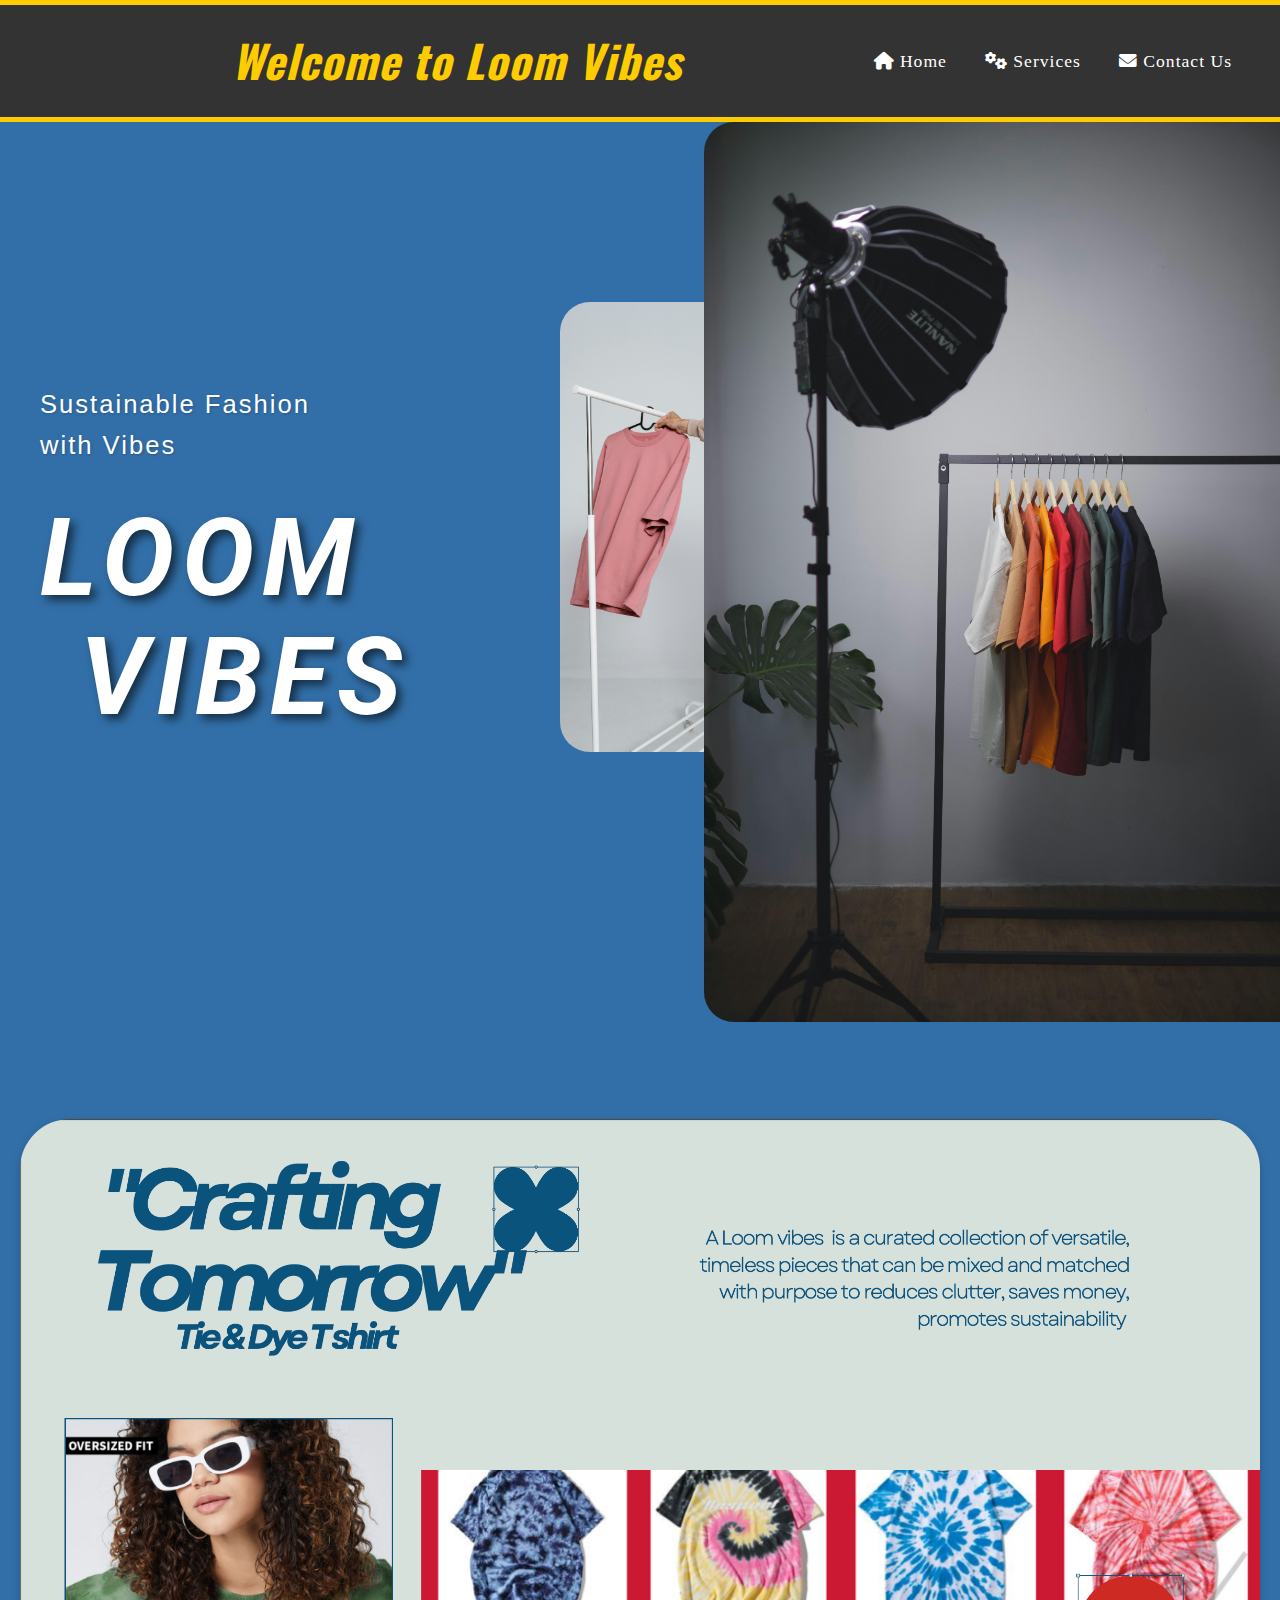
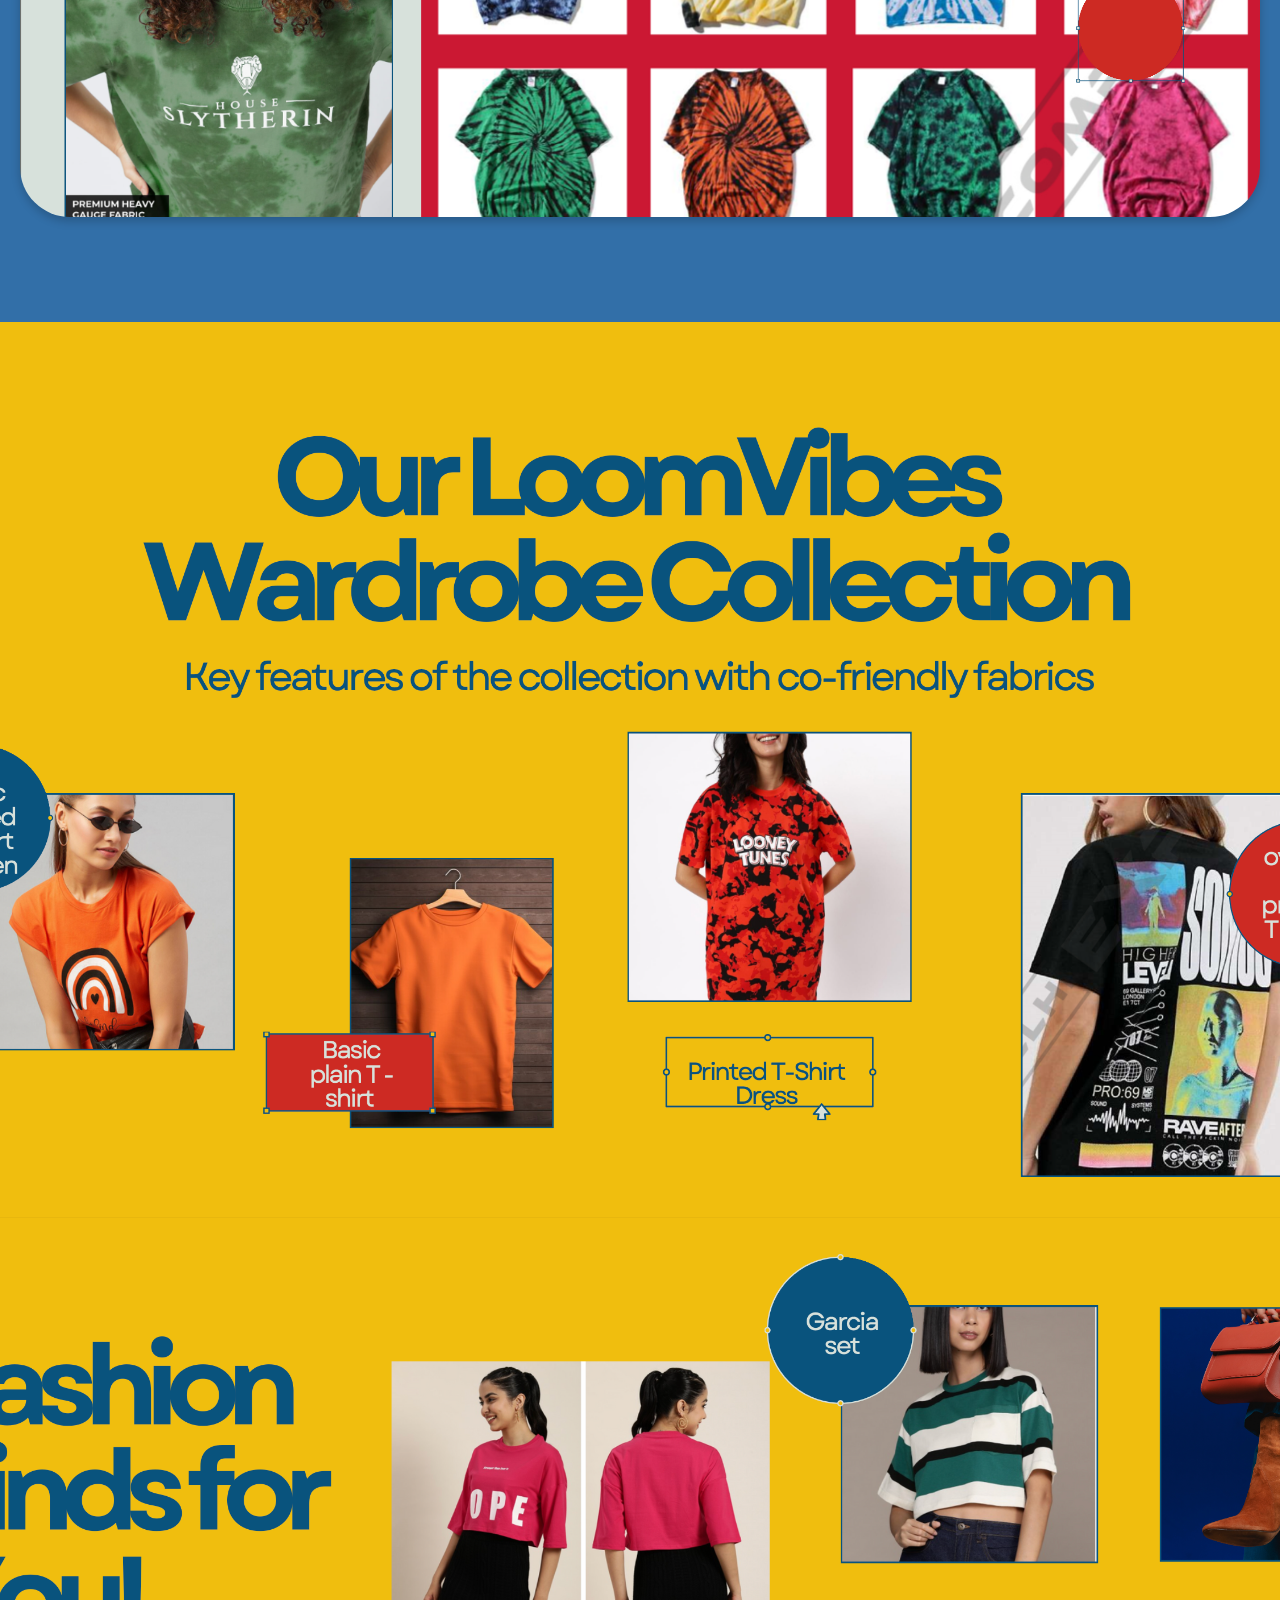
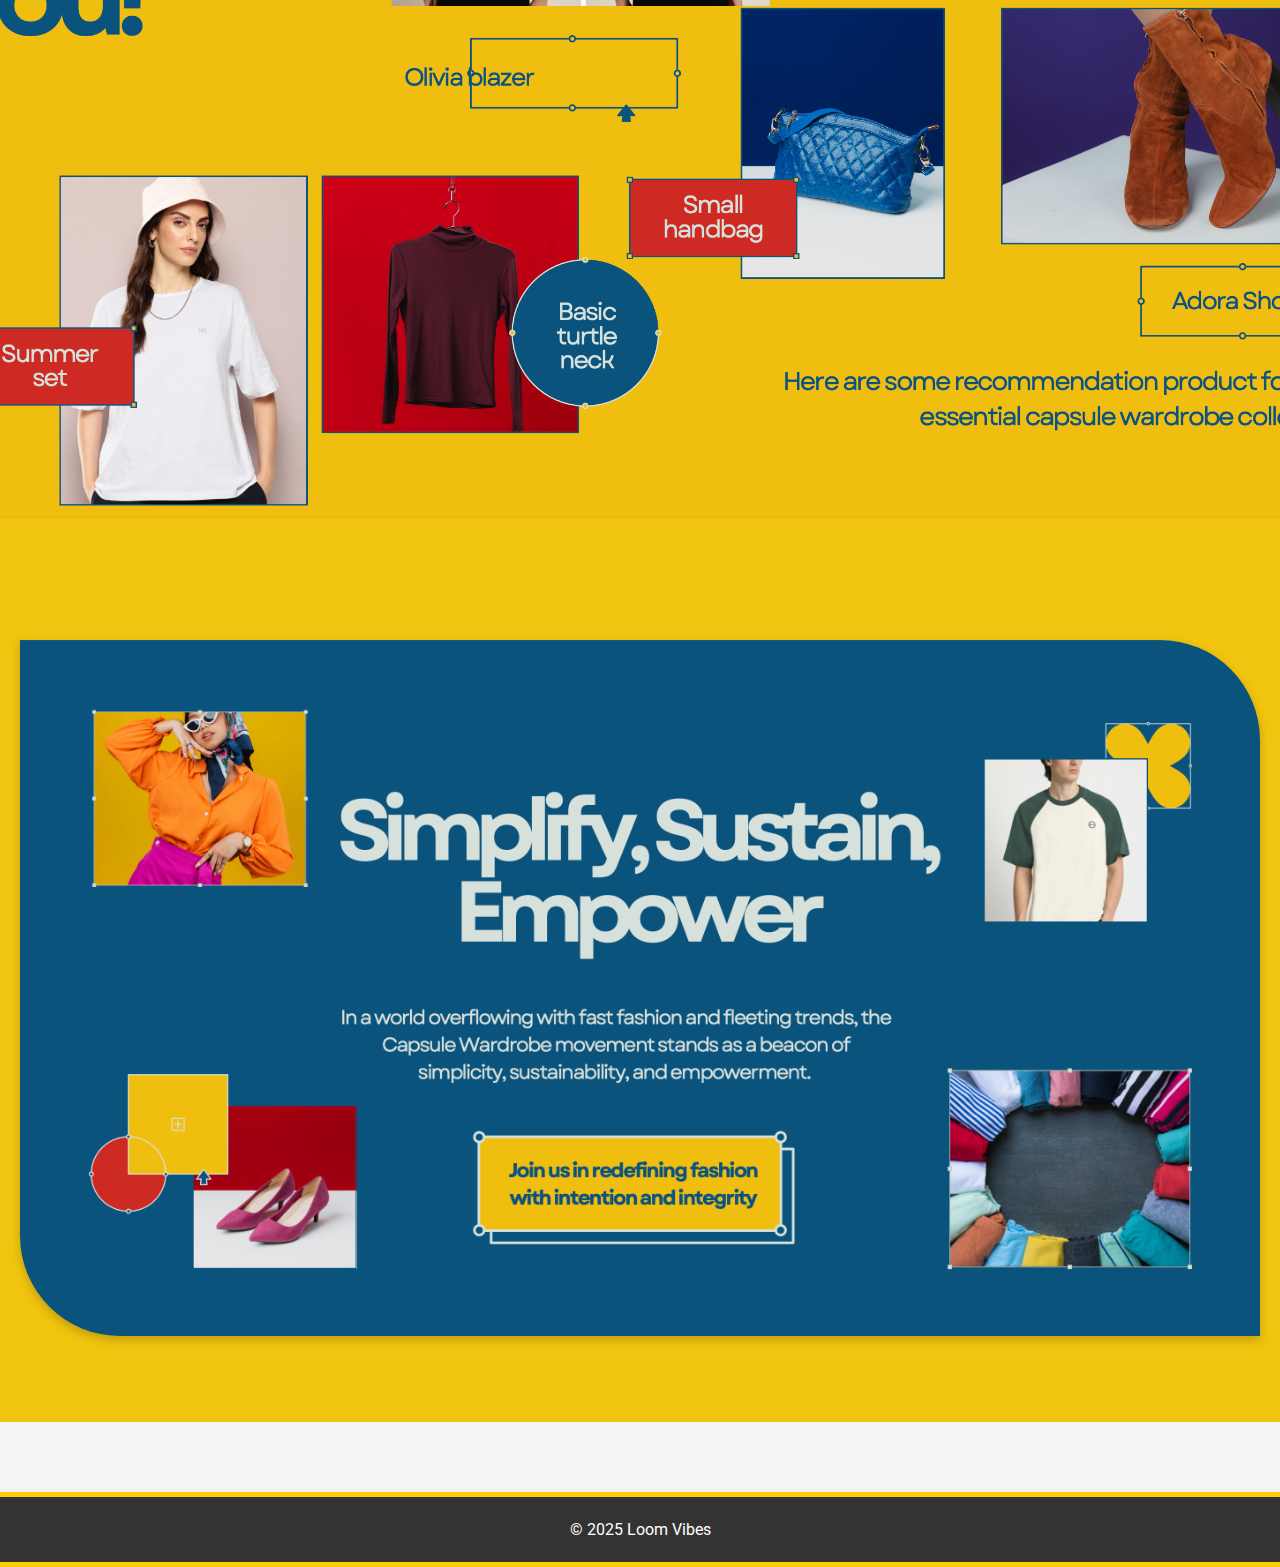
<file: index.html>
<!DOCTYPE html>
<html lang="en">
<head>
    <meta charset="UTF-8">
    <meta name="viewport" content="width=device-width, initial-scale=1.0">
    <title>Home | Loom Vibes</title>
    <link rel="stylesheet" href="https://cdnjs.cloudflare.com/ajax/libs/font-awesome/6.0.0-beta3/css/all.min.css">
    <link rel="stylesheet" href="styles.css">
</head>
<body>
    <header>
        <div class="header-content">
            <div class="header-title">
                <h1>Welcome to Loom Vibes</h1>
            </div>
            <nav>
                <ul>
                    <li><a href="index.html"><i class="fas fa-home"></i> Home</a></li>
                    <li><a href="services.html"><i class="fas fa-cogs"></i> Services</a></li>
                    <li><a href="contact.html"><i class="fas fa-envelope"></i> Contact Us</a></li>
                </ul>
            </nav>
        </div>
    </header>

    <!-- Section 1: Blue background, text, and images -->
    <section id="section1">
        <div class="container">
            <!-- Text Section 1: Sustainable Fashion with Vibes -->
            <div class="text-container small-text">
                <h2>Sustainable Fashion</h2>
                <h2>with Vibes</h2>
            </div>

            <!-- Text Section 2: LOOM VIBES -->
            <div class="text-container large-text">
                <h2>LOOM</h2>
                <h2>VIBES</h2>
            </div>
        </div>

        <!-- Image Section: Image 1 on the right side, and Image 2 next to it -->
        <div class="image-container">
            <img src="images/pexels-bjbaba-26601193.jpg" alt="Fashion Image 1" class="image1">
            <img src="images/pexels-mart-production-9558711.jpg" alt="Fashion Image 2" class="image2">
        </div>
    </section>

    <section id="image-1">
        <div class="container">
            <img src="images/Screenshot 2025-01-31 at 9.12.05 PM.png" alt="Crafting Tomorrow" class="image-1">
        </div>
    </section>

    <section id="image-2">
        <div class="container">
            <img src="images/Screenshot 2025-01-31 at 9.24.39 PM.png" alt="Wardrobe Collection" class="image-2">
        </div>
    </section>

    <section id="image-2">
        <div class="container">
            <img src="images/Screenshot 2025-01-31 at 9.26.05 PM.png" alt="Wardrobe Collection" class="image-2">
        </div>
    </section>

    <section id="image-3">
        <div class="container">
            <img src="images/Screenshot 2025-01-31 at 9.25.46 PM.png" alt="Simplify, Sustain, Empower" class="image-3">
        </div>
    </section>

    <footer>
        <p>© 2025 Loom Vibes</p>
    </footer>
</body>
</html>
</file>
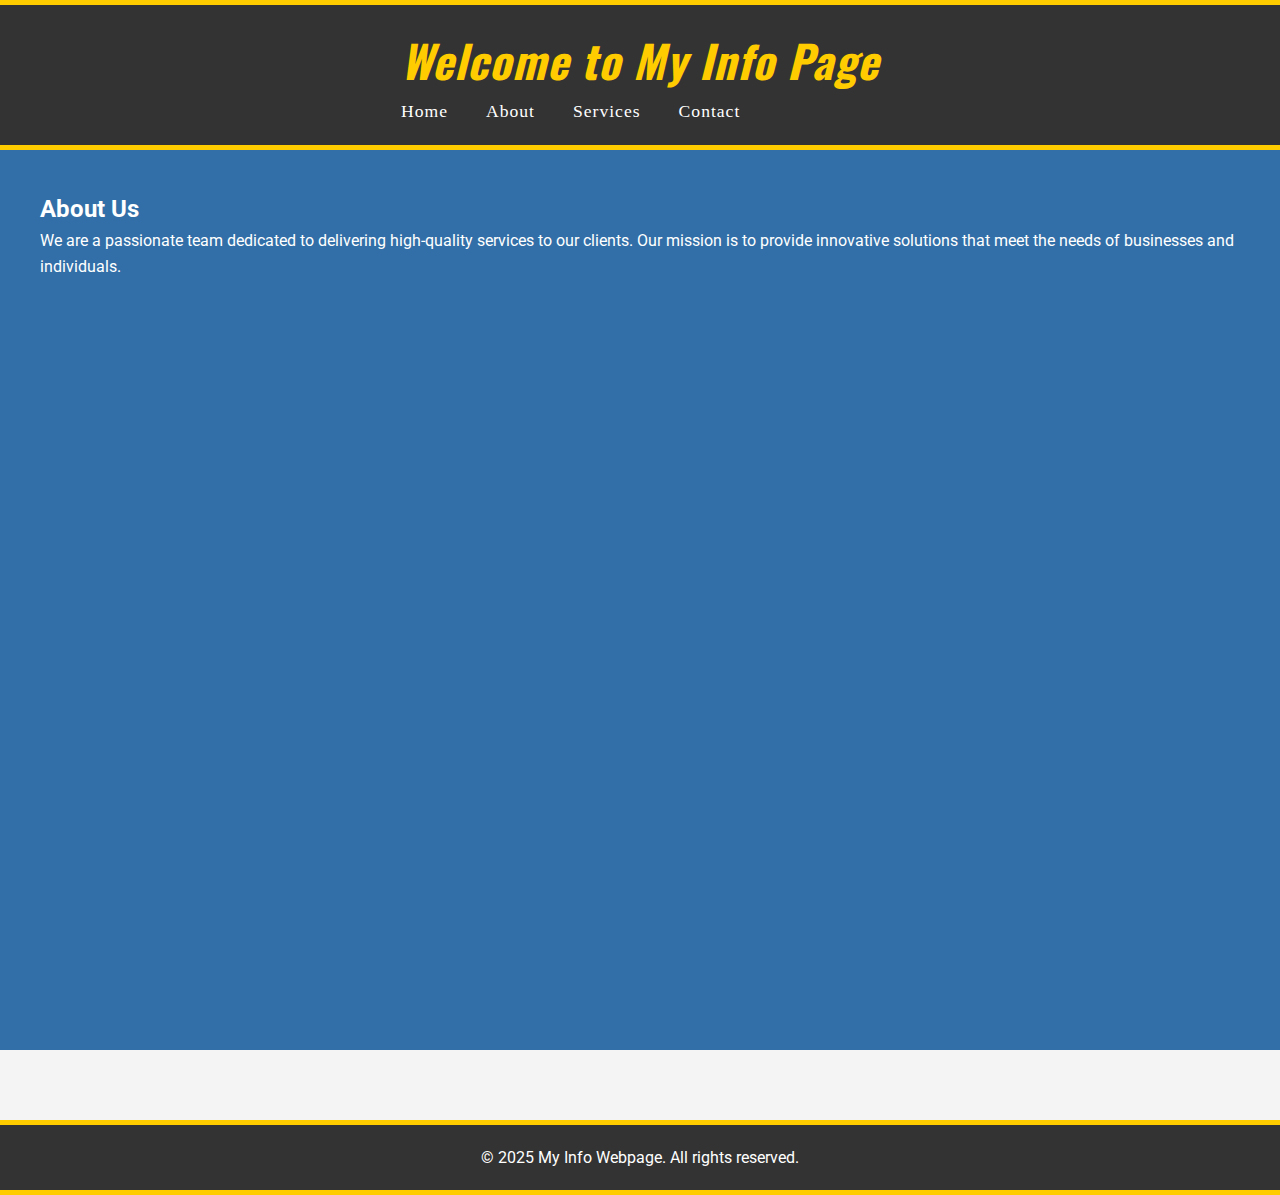
<file: about.html>
<!DOCTYPE html>
<html lang="en">

<head>
    <meta charset="UTF-8">
    <meta name="viewport" content="width=device-width, initial-scale=1.0">
    <meta name="description" content="Learn more about us">
    <title>About Us - Loom Vibes</title>
    <link rel="stylesheet" href="styles.css">
</head>

<body>
    <!-- Header Section -->
    <header>
        <div class="container">
            <h1>Welcome to My Info Page</h1>
            <nav>
                <ul>
                    <li><a href="home.html">Home</a></li>
                    <li><a href="about.html">About</a></li>
                    <li><a href="services.html">Services</a></li>
                    <li><a href="contact.html">Contact</a></li>
                </ul>
            </nav>
        </div>
    </header>

    <!-- Main Content Section -->
    <main>
        <section id="about" class="section">
            <div class="container">
                <h2>About Us</h2>
                <p>We are a passionate team dedicated to delivering high-quality services to our clients. Our mission is to provide innovative solutions that meet the needs of businesses and individuals.</p>
            </div>
        </section>
    </main>

    <!-- Footer Section -->
    <footer>
        <div class="container">
            <p>&copy; 2025 My Info Webpage. All rights reserved.</p>
        </div>
    </footer>

</body>

</html>
</file>
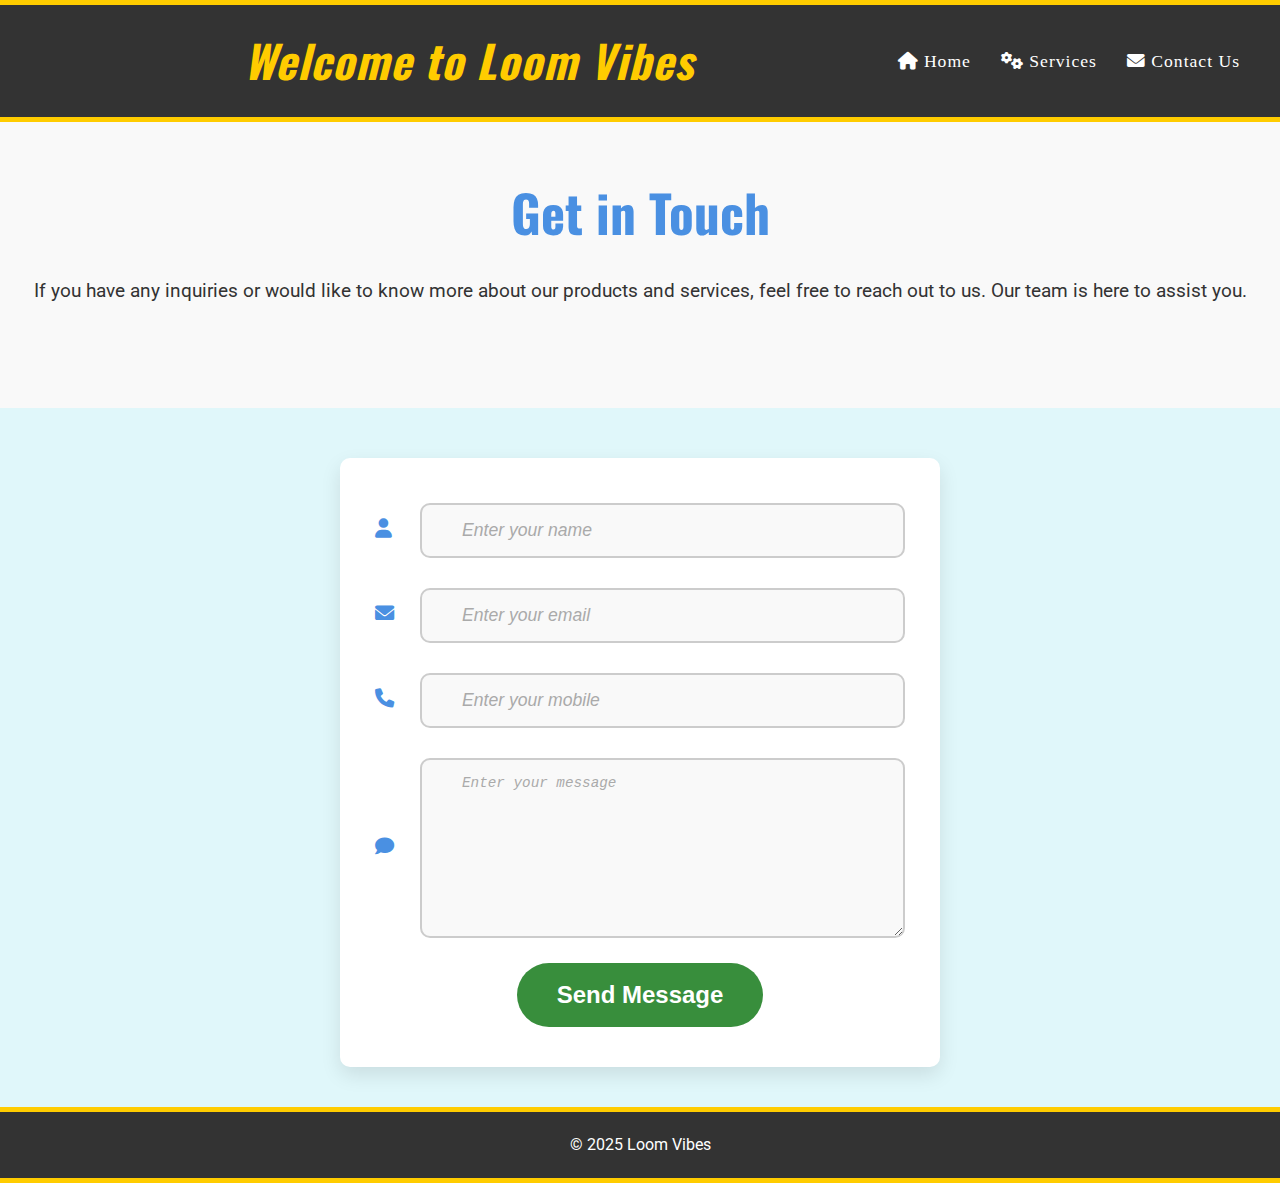
<file: contact.html>
<!DOCTYPE html>
<html lang="en">
<head>
    <meta charset="UTF-8">
    <meta name="viewport" content="width=device-width, initial-scale=1.0">
    <title>Contact Us | Loom Vibes</title>
    <link rel="stylesheet" href="contact.css">
    <link rel="stylesheet" href="https://cdnjs.cloudflare.com/ajax/libs/font-awesome/6.0.0-beta3/css/all.min.css">
</head>
<body>
    <!-- Header Section -->
    <header>
        <div class="header-content">
            <div class="header-title">
                <h1>Welcome to Loom Vibes</h1>
            </div>
            <nav>
                <ul>
                    <li><a href="index.html"><i class="fas fa-home"></i> Home</a></li>
                    <li><a href="services.html"><i class="fas fa-cogs"></i> Services</a></li>
                    <li><a href="contact.html"><i class="fas fa-envelope"></i> Contact Us</a></li>
                </ul>
            </nav>
        </div>
    </header>

    <div class="header-line"></div>

    <!-- Section 1: Contact Information -->
    <section id="contact-section">
        <div class="container">
            <div class="text-container">
                <h2>Get in Touch</h2>
                <p>If you have any inquiries or would like to know more about our products and services, feel free to reach out to us. Our team is here to assist you.</p>
            </div>
        </div>
    </section>

    <!-- Section 2: Contact Form -->
    <section id="contact-form">
        <div class="container">
            <form id="contactForm">
                <div class="form-group"><!-- Name -->
                    <i class="fas fa-user"></i>
                    <input type="text" id="name" name="name" placeholder="Enter your name" required>
                </div>
                <div class="form-group"><!-- Email -->
                    <i class="fas fa-envelope"></i>
                    <input type="email" id="email" name="email" placeholder="Enter your email" required>
                </div>
                <div class="form-group"><!-- Mobile -->
                    <i class="fas fa-phone"></i>
                    <input type="tel" id="mobile" name="mobile" placeholder="Enter your mobile" required>
                </div>
                <div class="form-group"><!-- Message -->
                    <i class="fas fa-comment"></i>
                    <textarea id="message" name="message" placeholder="Enter your message" required></textarea>
                </div>
                <button type="submit" class="cta-button">Send Message</button>
            </form>
        </div>
    </section>

    <!-- Footer -->
    <footer>
        <p>© 2025 Loom Vibes</p>
    </footer>

    <script src="contact.js"></script>
</body>
</html>
</file>
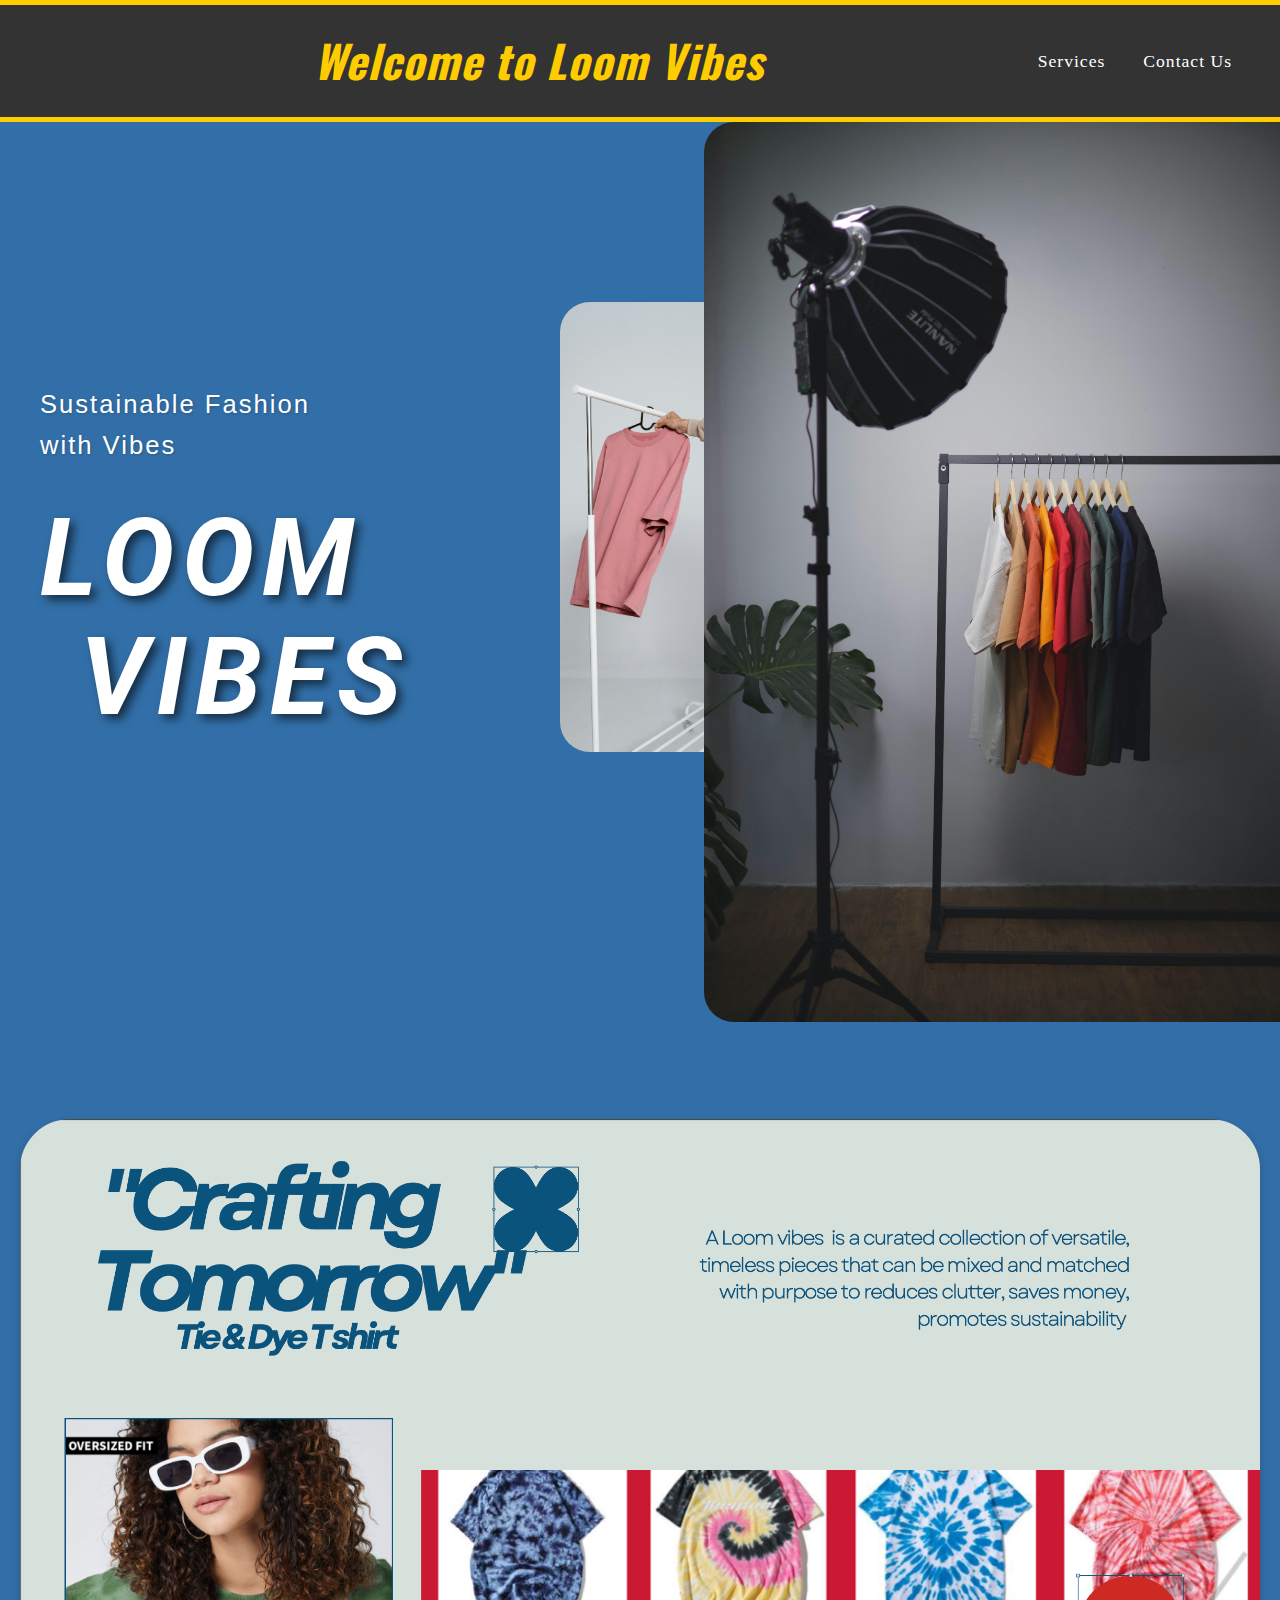
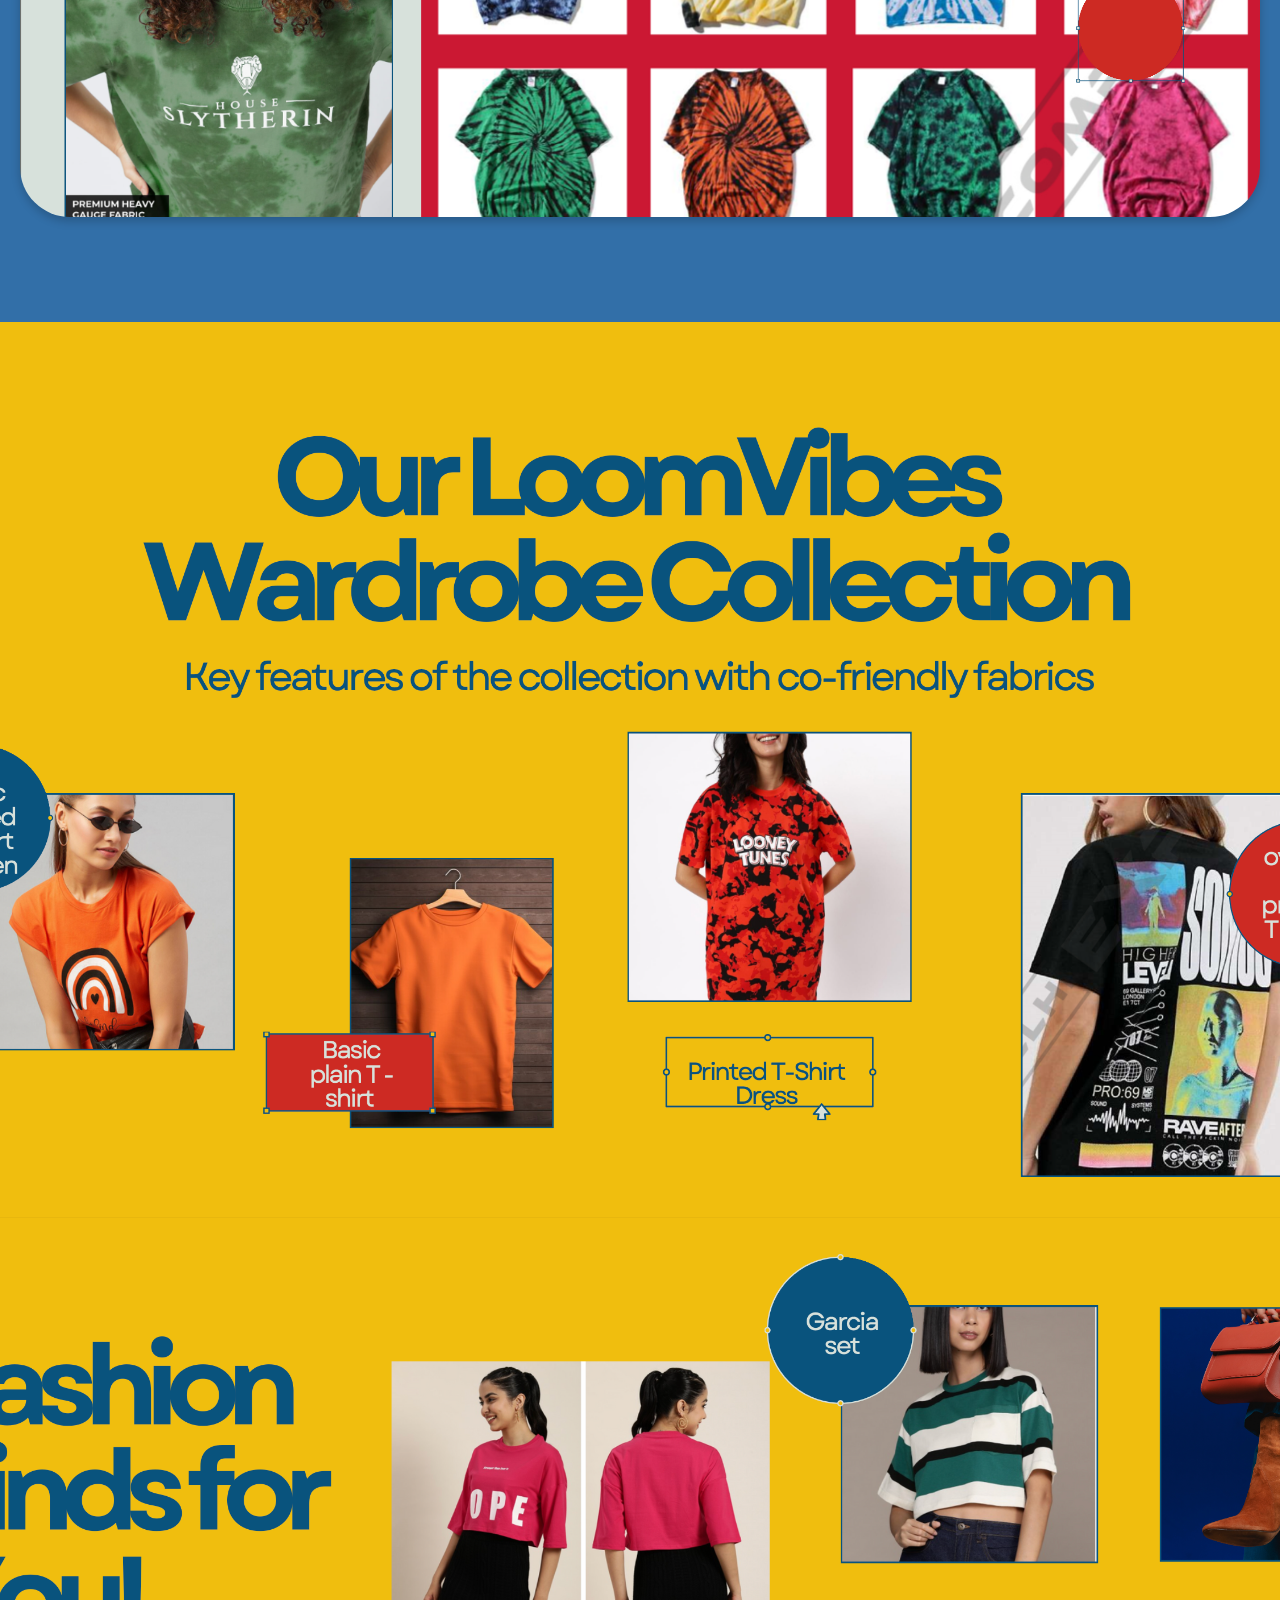
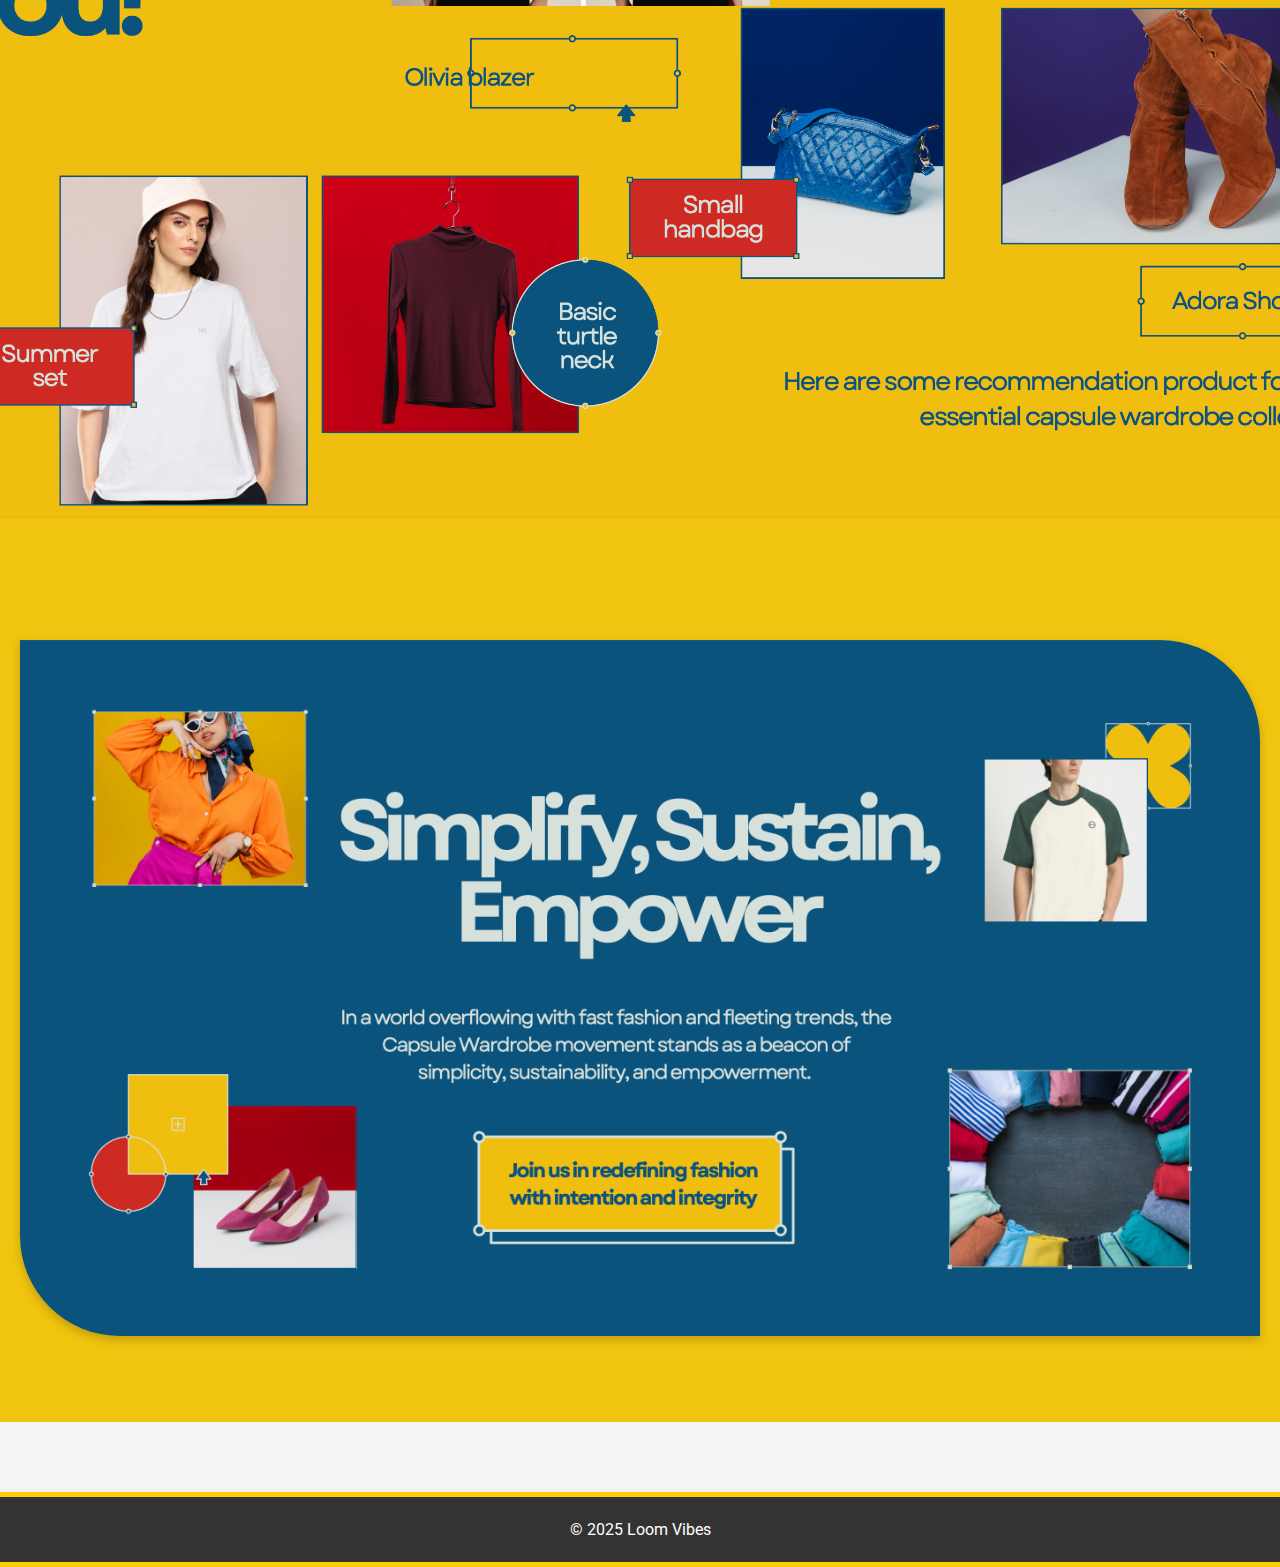
<file: home.html>
<!DOCTYPE html>
<html lang="en">
<head>
    <meta charset="UTF-8">
    <meta name="viewport" content="width=device-width, initial-scale=1.0">
    <title>Sustainable Fashion with Vibes</title>
    <link rel="stylesheet" href="styles.css">
</head>
<body>
    <header>
        <div class="header-content">
            <div class="header-title">
                <h1>Welcome to Loom Vibes</h1>
            </div>
            <nav>
                <ul>
                    <li><a href="services.html">Services</a></li>
                    <li><a href="contact.html">Contact Us</a></li>
                </ul>
            </nav>
        </div>
    </header>

    <!-- Section 1: Blue background, text, and images -->
    <section id="section1">
        <div class="container">
            <!-- Text Section 1: Sustainable Fashion with Vibes -->
            <div class="text-container small-text">
                <h2>Sustainable Fashion</h2>
                <h2>with Vibes</h2>
            </div>

            <!-- Text Section 2: LOOM VIBES -->
            <div class="text-container large-text">
                <h2>LOOM</h2>
                <h2>VIBES</h2>
            </div>
        </div>

        <!-- Image Section: Image 1 on the right side, and Image 2 next to it -->
        <div class="image-container">
            <img src="images/pexels-bjbaba-26601193.jpg" alt="Fashion Image 1" class="image1">
            <img src="images/pexels-mart-production-9558711.jpg" alt="Fashion Image 2" class="image2">
        </div>
    </section>

    <section id="image-1">
        <div class="container">
            <img src="images/Screenshot 2025-01-31 at 9.12.05 PM.png" alt="Crafting Tomorrow" class="image-1">
        </div>
    </section>

    <section id="image-2">
        <div class="container">
            <img src="images/Screenshot 2025-01-31 at 9.24.39 PM.png" alt="Wardrobe Collection" class="image-2">
        </div>
    </section>

    <section id="image-2">
        <div class="container">
            <img src="images/Screenshot 2025-01-31 at 9.26.05 PM.png" alt="Wardrobe Collection" class="image-2">
        </div>
    </section>

    <section id="image-3">
        <div class="container">
            <img src="images/Screenshot 2025-01-31 at 9.25.46 PM.png" alt="Simplify, Sustain, Empower" class="image-3">
        </div>
    </section>

    <footer>
        <p>© 2025 Loom Vibes</p>
    </footer>
</body>
</html>
</file>
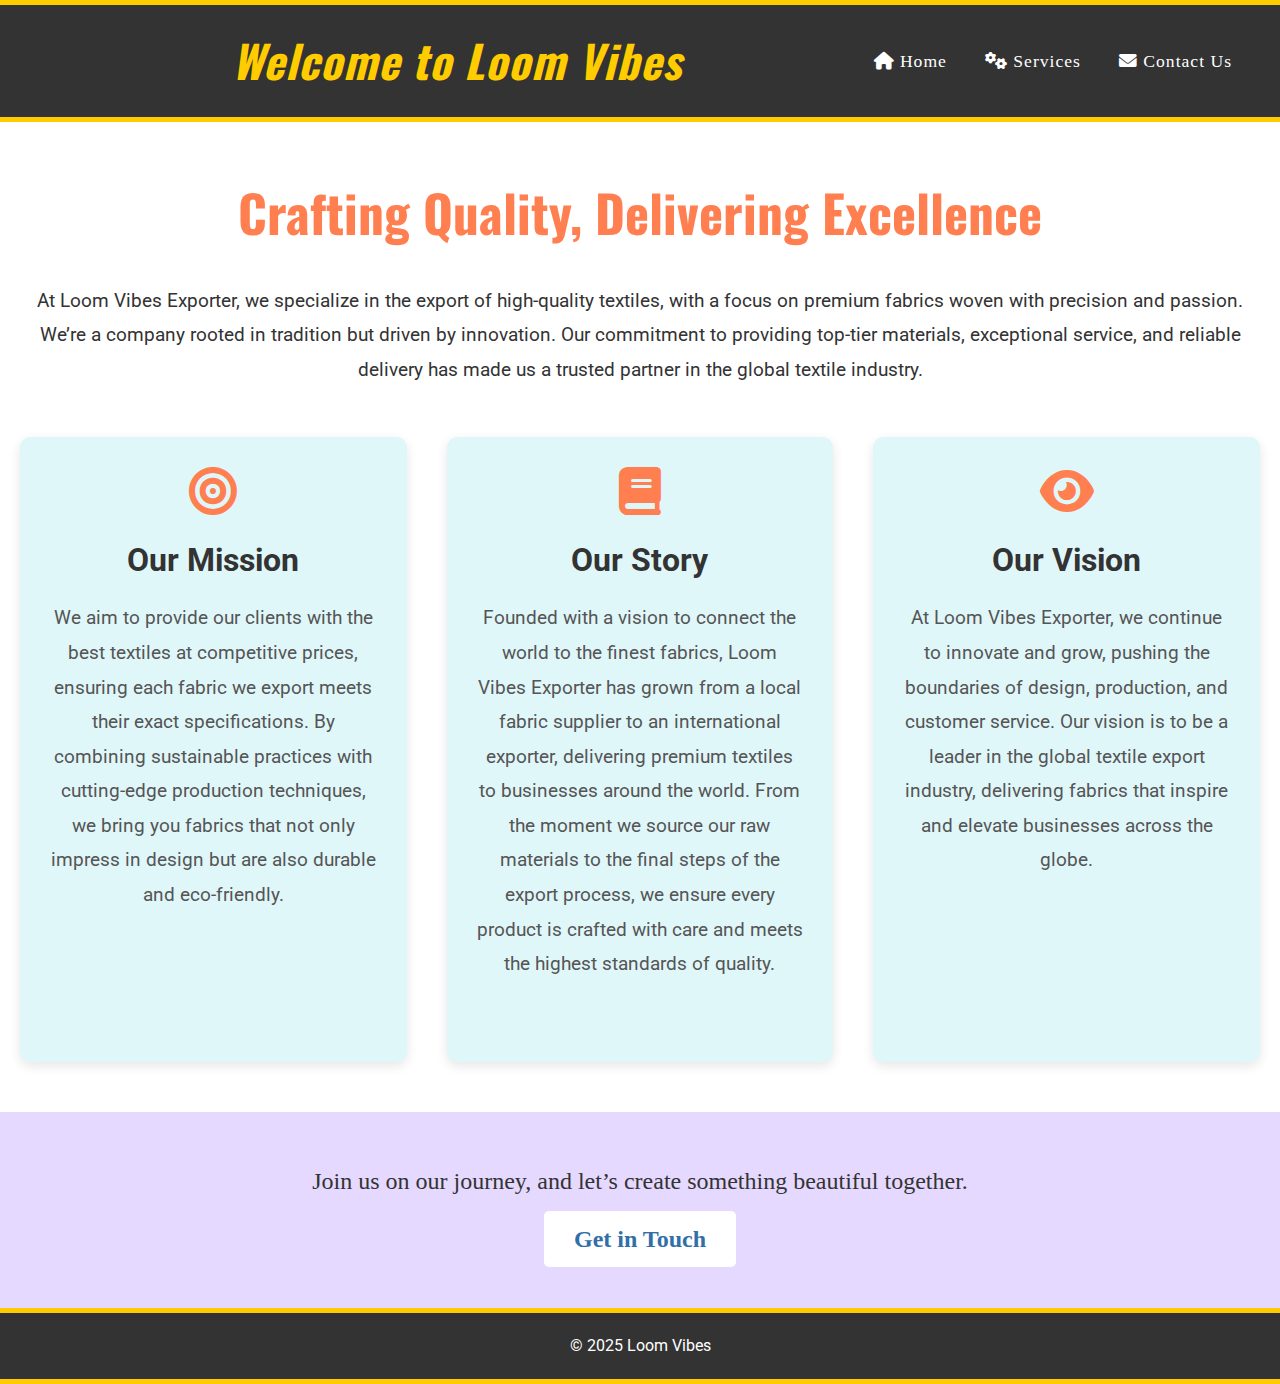
<file: services.html>
<!DOCTYPE html>
<html lang="en">
<head>
    <meta charset="UTF-8">
    <meta name="viewport" content="width=device-width, initial-scale=1.0">
    <title>Services | Loom Vibes</title>
    <link rel="stylesheet" href="https://cdnjs.cloudflare.com/ajax/libs/font-awesome/6.0.0-beta3/css/all.min.css">
    <link rel="stylesheet" href="services.css">
</head>
<body>
    <!-- Header Section -->
    <header>
        <div class="header-content">
            <div class="header-title">
                <h1>Welcome to Loom Vibes</h1>
            </div>
            <nav>
                <ul>
                    <li><a href="index.html"><i class="fas fa-home"></i> Home</a></li>
                    <li><a href="services.html"><i class="fas fa-cogs"></i> Services</a></li>
                    <li><a href="contact.html"><i class="fas fa-envelope"></i> Contact Us</a></li>
                </ul>
            </nav>
        </div>
    </header>

    <!-- Separator line between header and section -->
    <div class="header-line"></div>

    <!-- Section: Services Introduction -->
    <section id="services-section">
        <h2>Crafting Quality, Delivering Excellence</h2>
        <p>At Loom Vibes Exporter, we specialize in the export of high-quality textiles, with a focus on premium fabrics woven with precision and passion. We’re a company rooted in tradition but driven by innovation. Our commitment to providing top-tier materials, exceptional service, and reliable delivery has made us a trusted partner in the global textile industry.</p>

        <!-- Service Cards -->
        <div class="service-cards">
            <!-- Service Card 1: Our Mission -->
            <div class="service-card">
                <i class="fas fa-bullseye"></i>
                <h3>Our Mission</h3>
                <p>We aim to provide our clients with the best textiles at competitive prices, ensuring each fabric we export meets their exact specifications. By combining sustainable practices with cutting-edge production techniques, we bring you fabrics that not only impress in design but are also durable and eco-friendly.</p>
            </div>
            
            <!-- Service Card 2: Our Story -->
            <div class="service-card">
                <i class="fas fa-book"></i>
                <h3>Our Story</h3>
                <p>Founded with a vision to connect the world to the finest fabrics, Loom Vibes Exporter has grown from a local fabric supplier to an international exporter, delivering premium textiles to businesses around the world. From the moment we source our raw materials to the final steps of the export process, we ensure every product is crafted with care and meets the highest standards of quality.</p>
            </div>

            <!-- Service Card 3: Our Vision -->
            <div class="service-card">
                <i class="fas fa-eye"></i>
                <h3>Our Vision</h3>
                <p>At Loom Vibes Exporter, we continue to innovate and grow, pushing the boundaries of design, production, and customer service. Our vision is to be a leader in the global textile export industry, delivering fabrics that inspire and elevate businesses across the globe.</p>
            </div>
        </div>
    </section>

    <!-- Call to Action Section -->
    <section id="cta">
        <p>Join us on our journey, and let’s create something beautiful together.</p>
        <a href="contact.html" class="cta-button">Get in Touch</a>
    </section>

    <!-- Footer Section -->
    <footer>
        <p>© 2025 Loom Vibes</p>
    </footer>
</body>
</html>
</file>
<file: contact.css>
/* Import common fonts */
@import url('https://fonts.googleapis.com/css2?family=Roboto:wght@400;500;700&family=Oswald:wght@500&display=swap');
@import url('https://cdnjs.cloudflare.com/ajax/libs/font-awesome/6.0.0-beta3/css/all.min.css');

/* Reset padding, margins, and box-sizing */
* {
    margin: 0;
    padding: 0;
    box-sizing: border-box;
}

/* General body styling */
body {
    font-family: 'Roboto', sans-serif;
    background-color: #e0f7fa; /* Light blue background */
    color: #333;
    line-height: 1.6;
    margin: 0;
    padding: 0;
    overflow-x: hidden; /* Prevent horizontal scroll */
}

/* Header styling */
header {
    background-color: #333;
    color: white;
    padding: 20px;
    border-top: 5px solid #ffcc00;
    border-bottom: 5px solid #ffcc00;
    display: flex;
    justify-content: center;
    align-items: center;
    box-shadow: 0 4px 10px rgba(0, 0, 0, 0.2); /* Subtle shadow for depth */
    width: 100vw;
    box-sizing: border-box;
}

.header-content {
    display: flex;
    justify-content: space-between;
    align-items: center;
    width: 100%;
    max-width: 1200px;
}

.header-title {
    text-align: center;
    flex-grow: 1;
}

h1 {
    margin: 0;
    font-family: 'Oswald', sans-serif;
    font-size: 2.8em;
    font-weight: 700;
    font-style: italic;
    letter-spacing: 1px;
    color: #ffcc00;
}

/* Navigation styling */
nav ul {
    list-style: none;
    display: flex;
    gap: 30px;
    margin: 0;
}

nav ul li {
    display: inline-block;
}

nav ul li a {
    font-size: 1.1em;
    text-decoration: none;
    color: white;
    font-family: 'Georgia', serif;
    font-weight: 400;
    letter-spacing: 1px;
    transition: color 0.3s ease, transform 0.3s ease;
}

nav ul li a:hover {
    color: #ffcc00;
    transform: scale(1.1);
}

/* Section 1: Contact Information */
#contact-section {
    background-color: #f9f9f9;
    padding: 50px 20px;
    text-align: center;
}

#contact-section h2 {
    font-size: 3.2em;
    margin-bottom: 20px;
    font-family: 'Oswald', sans-serif;
    color: #4A90E2;
}

#contact-section p {
    font-size: 1.2em;
    margin-bottom: 50px;
    line-height: 1.8;
}

/* Section 2: Contact Form */
#contact-form {
    background-color: #fff;
    padding: 40px 20px;
    text-align: center;
    box-shadow: 0 8px 20px rgba(0, 0, 0, 0.1);
    margin-top: 50px;
    border-radius: 10px;
    max-width: 600px; /* Set max-width for uniform form size */
    margin-left: auto;
    margin-right: auto;
}

#contact-form .container {
    max-width: 600px;
    margin: 0 auto;
}

#contact-form form {
    display: flex;
    flex-direction: column;
    align-items: center;
}

/* Form Group (label, icon, and input) */
.form-group {
    display: flex;
    align-items: center; /* Vertically center-align the items */
    width: 100%;
    margin-bottom: 25px;
    position: relative;
    padding-left: 40px;
}

/* Form Labels */
.form-group label {
    font-size: 1.1em;
    font-weight: bold;
    color: #333;
    display: inline-block;
    margin-right: 20px; /* Add spacing between label and icon */
    font-family: 'Roboto', sans-serif;
    width: 100%; /* Ensure label takes full width to prevent overlap */
}

/* Font Awesome icons inside inputs */
.form-group i {
    font-size: 1.2em; /* Adjust icon size */
    color: #4A90E2; /* Color for the icon */
    position: absolute;
    margin-right: 20px;
    left: 15px;
    top: 50%;
    transform: translateY(-50%);
    pointer-events: none; /* Prevent the icon from being interactive */
}

/* Input fields with icons inside */
.form-group input,
.form-group textarea {
    width: 100%; /* Ensure all inputs are the same width */
    max-width: 100%; /* Prevent inputs from exceeding the max width */
    padding: 15px 15px 15px 40px; /* Added padding for icon */
    border: 2px solid #ccc;
    border-radius: 10px;
    margin-left: 20px;
    margin-right: 15px;
    font-size: 1.1em;
    color: #333;
    background-color: #f9f9f9;
    transition: all 0.3s ease;
    position: relative;
    margin-top: 5px;
}

/* Placeholder text */
input::placeholder,
textarea::placeholder {
    color: #aaa;
    font-style: italic;
}

/* Focused input fields */
.form-group input:focus,
.form-group textarea:focus {
    border-color: #4A90E2;
    box-shadow: 0 0 5px rgba(72, 158, 232, 0.5);
    outline: none;
}

/* Textarea specific */
.form-group textarea {
    resize: vertical;
    min-height: 180px;
}

/* Mobile input specific */
.form-group input[type="tel"] {
    padding-left: 40px; /* Adjust padding for mobile number input */
}

/* Call to Action Button */
.cta-button {
    padding: 18px 40px;
    background-color: #388e3c;
    color: #fff;
    font-size: 1.5em;
    text-decoration: none;
    border-radius: 50px;
    font-weight: 600;
    transition: background-color 0.3s ease, transform 0.3s ease;
    cursor: pointer;
    border: none;
}

.cta-button:hover {
    background-color: #ffcc00;
    transform: scale(1.05);
}

/* Footer Styling */
footer {
    margin-top: 40px;
    background-color: #333;
    color: white;
    padding: 20px 0;
    text-align: center;
    border-top: 5px solid #ffcc00;
    border-bottom: 5px solid #ffcc00;
}

footer p {
    font-size: 1em;
}
</file>
<file: styles.css>
@import url('https://fonts.googleapis.com/css2?family=Roboto:wght@400;500;700&family=Oswald:wght@500&display=swap');


/* Reset padding, margins, and box-sizing */
* {
    margin: 0;
    padding: 0;
    box-sizing: border-box;
}

/* General body styling */
body {
    font-family: 'Roboto', sans-serif;
    background-color: #f4f4f4;
    color: #333;
    line-height: 1.6;
    margin: 0; /* Remove default margin */
    padding: 0; /* Remove default padding */
    overflow-x: hidden; /* Prevent horizontal scroll */
}

/* Header styling */
header {
    background-color: #333;
    color: white;
    padding: 20px;
    border-top: 5px solid #ffcc00;
    border-bottom: 5px solid #ffcc00; /* Gold border */
    display: flex;
    justify-content: center;
    align-items: center;
    box-shadow: 0 4px 10px rgba(0, 0, 0, 0.2); /* Subtle shadow for depth */
    width: 100vw; /* Full width */
    box-sizing: border-box; /* Include padding and border in width calculation */
}

.header-content {
    display: flex;
    justify-content: space-between;
    align-items: center;
    width: 100%;
    max-width: 1200px;
}

.header-title {
    text-align: center;
    flex-grow: 1;
}

h1 {
    margin: 0;
    font-family: 'Oswald', sans-serif; /* Using Oswald for a more modern look */
    font-size: 2.8em;
    font-weight: 700;
    font-style: italic;
    letter-spacing: 1px;
    color: #ffcc00; /* Gold color for text */
}

/* Navigation styling */
nav ul {
    list-style: none;
    display: flex;
    gap: 30px;
    margin: 0;
}

nav ul li {
    display: inline-block;
}

nav ul li a {
    margin-right: 8px; /* Adds space between icon and text */
    font-size: 1.1em;
    text-decoration: none;
    color: white;
    font-family: 'Georgia', serif; /* Georgia for serif font */
    font-weight: 400;
    letter-spacing: 1px;
    transition: color 0.3s ease, transform 0.3s ease;
}

nav ul li a:hover {
    color: #ffcc00; /* On hover, change text to gold */
    transform: scale(1.1); /* Slightly enlarge on hover */
}

/* Section styling */
section {
    position: relative;
    width: 100vw;
    height: 100vh;
    background-color: #326fa8;
    color: white;
    display: flex;
    justify-content: flex-start;
    padding: 40px;
}

/* Section 1: Text container styling */
#section1 .container {
    display: flex;
    flex-direction: column;
    width: 25%;
    justify-content: center;
    align-items: flex-start;
}

#section1 .text-container {
    width: 100%;
    margin-bottom: 30px;
    position: relative;
}

#section1 .small-text h2 {
    font-family: 'Poppins', sans-serif;
    font-size: 1.6em;
    margin-bottom: 5px;
    font-weight: 400;
    color: #fff;
    letter-spacing: 2px;
    text-shadow: 1px 1px 3px rgba(0, 0, 0, 0.2);
    line-height: 1.4;
}

#section1 .large-text {
    font-size: 4.5em;
    font-weight: 900;
    letter-spacing: 8px;
    color: #fff;
    text-transform: uppercase;
    text-shadow: 5px 5px 10px rgba(0, 0, 0, 0.6);
    margin-bottom: 20px;
    line-height: 1.1;
    font-style: italic;
    display: flex;
    flex-direction: column;
}

#section1 .large-text h2:last-of-type {
    margin-left: 40px;
}

#section1 .large-text:hover {
    color: #ffcc00;
    text-shadow: 5px 5px 15px rgba(0, 0, 0, 0.8);
    transform: scale(1.05);
    transition: all 0.3s ease;
}

#section1 .image-container {
    position: absolute;
    top: 0;
    right: 0;
    display: flex;
    justify-content: flex-start;
    width: 75%;
    height: 100%;
}

#section1 .image1 {
    width: 60%;
    height: 100%;
    object-fit: cover;
    position: absolute;
    top: 0;
    right: 0;
    z-index: 1;
    border-top-left-radius: 30px;
    border-bottom-left-radius: 30px;
}

#section1 .image2 {
    width: 15%;
    height: 50%;
    object-fit: cover;
    position: absolute;
    top: 20%;
    right: 60%;
    z-index: 1;
    border-top-left-radius: 30px;
    border-bottom-left-radius: 30px;
}

/* Footer styling */
footer {
    text-align: center;
    padding: 20px 0;
    background-color: #333;
    color: white;
    margin-top: 70px;
    border-top: 5px solid #ffcc00;
    border-bottom: 5px solid #ffcc00;
}

footer p {
    margin: 0;
    font-size: 1em;
}

/* Full Webpage Photo Section */
#image-1 {
    /*background-color: #fff;*/
    padding: 40px 20px;
    text-align: center;
    color: #333;
    display: flex;
    flex-direction: column;
    justify-content: center;
    align-items: center;
    margin-bottom: 0;
    position: relative;
    z-index: 2;
}

#image-1 h2 {
    font-family: 'Poppins', sans-serif;
    font-size: 2.5em;
    color: #326fa8;
    text-transform: uppercase;
    font-weight: 600;
}

#image-1 .image-1 {
    max-width: 100%;
    height: auto;
    border-radius: 50px;
    box-shadow: 0px 4px 10px rgba(0, 0, 0, 0.2);
    object-fit: cover;
}

#image-2 {
    margin-top: 0px;
    background-color: #f1c40f;
    padding: 0px;
    text-align: center;
    color: #333;
    display: flex;
    justify-content: center;
    align-items: center;
    position: relative;
    z-index: 1;
    width: 100vw;
    height: 100vh;
    object-fit: cover;
}

#image-2 img {
    margin-top: 0px;
    top: 0px;
    width: 100vw;
    height: 100vh;
    object-fit: cover;
}

#image-3 {
    margin-top: 0px;
    padding: 40px 20px;
    text-align: center;
    background-color: #f1c40f;
    color: #333;
    display: flex;
    justify-content: center;
    align-items: center;
    position: relative;
    z-index: 1;
    width: 100vw;
    height: 100vh;
}

#image-3 .image-3 {
    margin-top: 60px;
    max-width: 100%;
    height: auto;
    border-top-right-radius: 100px;
    border-bottom-left-radius: 100px;
    box-shadow: 0px 4px 10px rgba(0, 0, 0, 0.2);
    object-fit: cover;
    margin-bottom: 20px;
}

#image-3 h2 {
    font-family: 'Poppins', sans-serif;
    font-size: 2.5em;
    color: #326fa8;
    margin-bottom: 20px;
    text-transform: uppercase;
    font-weight: 600;
}
</file>
<file: services.css>
/* Import common fonts */
@import url('https://fonts.googleapis.com/css2?family=Roboto:wght@400;500;700&family=Oswald:wght@500&display=swap');

/* Reset padding, margins, and box-sizing */
* {
    margin: 0;
    padding: 0;
    box-sizing: border-box;
}
/* General body styling */
body {
    font-family: 'Roboto', sans-serif;
    background-color: #f4f4f4;
    color: #333;
    line-height: 1.6;
    margin: 0; /* Remove default margin */
    padding: 0; /* Remove default padding */
    overflow-x: hidden; /* Prevent horizontal scroll */
}

/* Header styling */
header {
    background-color: #333;
    color: white;
    padding: 20px;
    border-top: 5px solid #ffcc00;
    border-bottom: 5px solid #ffcc00; /* Gold border */
    display: flex;
    justify-content: center;
    align-items: center;
    box-shadow: 0 4px 10px rgba(0, 0, 0, 0.2); /* Subtle shadow for depth */
    width: 100vw; /* Full width */
    box-sizing: border-box; /* Include padding and border in width calculation */
}

.header-content {
    display: flex;
    justify-content: space-between;
    align-items: center;
    width: 100%;
    max-width: 1200px;
}

.header-title {
    text-align: center;
    flex-grow: 1;
}

h1 {
    margin: 0;
    font-family: 'Oswald', sans-serif; /* Using Oswald for a more modern look */
    font-size: 2.8em;
    font-weight: 700;
    font-style: italic;
    letter-spacing: 1px;
    color: #ffcc00; /* Gold color for text */
}

/* Navigation styling */
nav ul {
    list-style: none;
    display: flex;
    gap: 30px;
    margin: 0;
}

nav ul li {
    display: inline-block;
}

nav ul li a {
    margin-right: 8px; /* Adds space between icon and text */
    font-size: 1.1em;
    text-decoration: none;
    color: white;
    font-family: 'Georgia', serif; /* Georgia for serif font */
    font-weight: 400;
    letter-spacing: 1px;
    transition: color 0.3s ease, transform 0.3s ease;
}

nav ul li a:hover {
    color: #ffcc00; /* On hover, change text to gold */
    transform: scale(1.1); /* Slightly enlarge on hover */
}

/* Services Section Styling */
#services-section {
    background-color: #fff;
    padding: 50px 20px;
    color: #333;
    width: 100vw; /* Full width */
    margin: 0; /* Remove margin */
    box-sizing: border-box; /* Include padding in width calculation */
}

#services-section h2 {
    text-align: center;
    font-size: 3.2em;
    font-weight: 700;
    margin-bottom: 30px;
    font-family: 'Oswald', sans-serif;
    color: #ff7f50;
}

#services-section p {
    text-align: center;
    font-size: 1.2em;
    margin-bottom: 50px;
    line-height: 1.8;
}

/* Service Cards Layout */
.service-cards {
    display: grid;
    grid-template-columns: repeat(auto-fit, minmax(300px, 1fr));
    gap: 40px;
    justify-items: center;
    margin: 0 auto;
    padding: 20; /* Remove padding */
    width: 100%;
}

.service-card {
    background-color: #e0f7fa; /* Light blue Yellow */
    border-radius: 10px;
    box-shadow: 0px 4px 12px rgba(0, 0, 0, 0.1);
    padding: 30px;
    text-align: center;
    transition: transform 0.3s ease, box-shadow 0.3s ease;
    color: #333;
    font-family: 'Roboto', sans-serif;
    width: 100%; /* Make sure the card uses full available width */
    box-sizing: border-box; /* Include padding in width calculation */
}

.service-card h3 {
    font-size: 2em;
    margin-bottom: 15px;
    color: #333;
}

.service-card p {
    font-size: 1.1em;
    color: #555;
    margin-bottom: 20px;
}

.service-card i {
    font-size: 3em;
    color: #ff7f50;
    margin-bottom: 20px;
}

.service-card:hover {
    transform: translateY(-10px);
    box-shadow: 0px 6px 18px rgba(0, 0, 0, 0.2);
}

/* Call to Action Section */
#cta {
    background-color: #e6d9ff; /* Lavender background */
    padding: 50px 20px;
    text-align: center;
    color: #333;
    width: 100vw; /* Full width */
    margin: 0; /* Remove margin */
    box-sizing: border-box; /* Include padding in width calculation */
    font-family: 'Georgia', serif; /* Classic serif font */
}

#cta p {
    font-size: 1.5em;
    margin-bottom: 20px;
    color: #333;
    font-weight: normal; /* Lighter weight for a more refined look */
}

.cta-button {
    padding: 15px 30px;
    background-color: #fff;
    color: #326fa8; /* Calming blue color */
    font-size: 1.5em;
    text-decoration: none;
    border-radius: 5px;
    font-weight: 600;
    transition: background-color 0.3s ease, transform 0.3s ease;
    font-family: 'Georgia', serif; /* Matching classic font */
}

.cta-button:hover {
    background-color: #f0f0f0; /* Soft grey on hover */
    color: #ff7f50; /* Goldish color for hover */
    transform: scale(1.05);
}


/* Footer styling */
footer {
    background-color: #333;
    color: white;
    padding: 20px 0;
    text-align: center;
    border-top: 5px solid #ffcc00; /* Gold border */
    border-bottom: 5px solid #ffcc00; /* Gold border */
    width: 100vw; /* Full width */
    margin: 0; /* Remove margin */
    box-sizing: border-box; /* Include padding in width calculation */
}

footer p {
    margin: 0;
    font-size: 1em;
}
</file>
